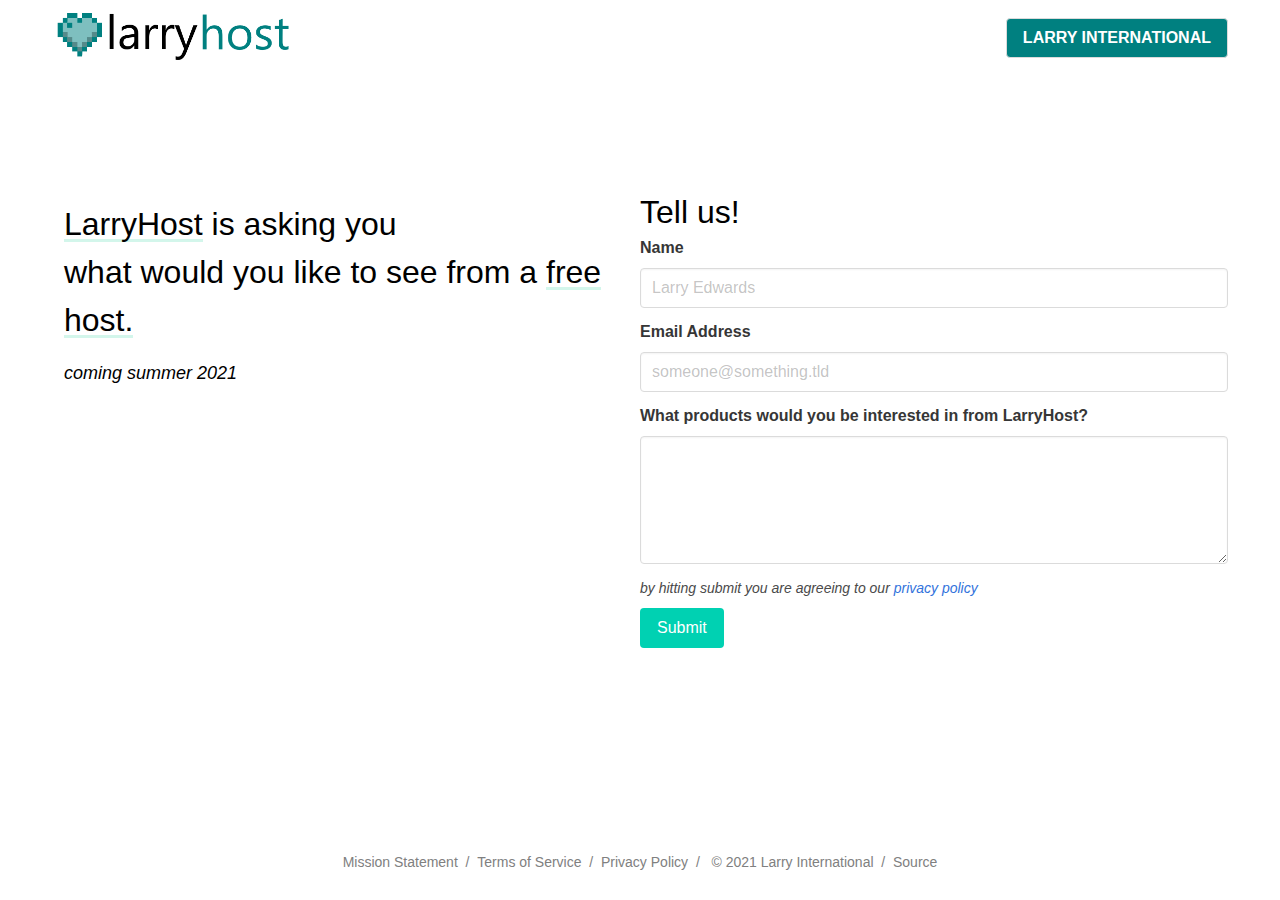
<file: public/index.html>
<!DOCTYPE html>
<html lang="en">
<head>
    <meta charset="UTF-8">
    <meta name="viewport" content="width=device-width">
    <title>LarryHo.st | Free Minecraft Hosting</title>

    <link rel="apple-touch-icon" sizes="180x180" href="favicons/apple-touch-icon.png">
    <link rel="icon" type="image/png" sizes="32x32" href="favicons/favicon-32x32.png">
    <link rel="icon" type="image/png" sizes="16x16" href="favicons/favicon-16x16.png">
    <link rel="manifest" href="favicons/site.webmanifest">
    <link rel="mask-icon" href="favicons/safari-pinned-tab.svg" color="#5bbad5">
    <link rel="shortcut icon" href="favicons/favicon.ico">
    <meta name="msapplication-TileColor" content="#00aba9">
    <meta name="msapplication-config" content="favicons/browserconfig.xml">
    <meta name="theme-color" content="#ffffff">

    <link rel="stylesheet" href="css/bulma.min.css">
    <link rel="stylesheet" href="css/feather/feather.css">
    <link rel="stylesheet" href="css/custom.css">
</head>
<body>

<!-- Header -->
<section class="section is-header" style="height: 50px; margin-top: -40px;">
    <div class="container">
        <nav class="navbar">
            <!-- Logo -->
            <div class="navbar-brand" style="border:0 solid red; display: flex; align-items: center;">
                <a href="https://larryho.st">
                    <img src="img/larryhost.png" width="243" alt="Larryhost Logo">
                </a>
            </div>

            <!-- Nav bar -->
            <div id="navbar-default" class="navbar-menu" style="border: 0px solid red;">
                <div class="navbar-end">
                    <div style="display: flex; align-items: center;">
                        <a href="#">
                            <button class="button"
                                    style="background-color: #008080; color: white; font-weight: bold; text-transform: uppercase;"
                                    onclick="alert('Great success')">
                                Larry International
                            </button>
                        </a>
                    </div>
                </div>
            </div>
        </nav>
    </div>
</section>

<!-- Content -->
<section class="hero is-medium">
    <div class="hero-body">
        <div class="container">
            <div class="columns is-centered">
                <div class="column is-half">
                    <div class="content hello">

                        <p style="color: black; font-size: 32px;">
                            <span class="underline primary">LarryHost</span> is asking you<br>what would you like to see
                            from a <span class="underline primary">free host.</span><br>
                            <span style="font-size: 18px; font-style: italic;">coming summer 2021</span>
                        </p>

<!--                        <div>-->
<!--                            <a href="https://larryho.st/free/apply.html">-->
<!--                                <button class="button is-primary""-->
<!--                                        style="margin-top: 10px; background-color: #25c151; color: white; font-weight: bold; text-transform: uppercase;">-->
<!--                                    Get your free plan!-->
<!--                                </button>-->
<!--                            </a>-->
<!--                        </div>-->
                    </div>
                </div>

                <div style="width:600px">
                    <form action="https://api.larryho.st/interest-form" id="interest-form" target="dummyframe">
                        <fieldset>
                            <!-- Form Name -->
                            <p style="color: black; font-size: 32px;">
                                Tell us!
                            </p>

                            <!-- Text input-->
                            <div class="field">
                                <label class="label" for="interest-name">Name</label>
                                <div class="control">
                                    <input id="interest-name" name="interest-name" type="text" placeholder="Larry Edwards"
                                           class="input ">
                                </div>
                            </div>

                            <!-- Text input-->
                            <div class="field">
                                <label class="label" for="interest-email">Email Address</label>
                                <div class="control">
                                    <input id="interest-email" name="interest-email" type="text" placeholder="someone@something.tld"
                                           class="input ">

                                </div>
                            </div>

                            <!-- Textarea -->
                            <div class="field">
                                <label class="label" for="interest-message">What products would you be interested in from
                                    LarryHost?</label>
                                <div class="control">
                                    <textarea class="textarea" id="interest-message" name="interest-message"></textarea>
                                </div>
                            </div>

                            <span style="font-size: 14px; font-style: italic;">by hitting submit you are agreeing to our <a
                                    href="privacy.html">privacy policy</a></span>

                            <!-- Button -->
                            <div class="field">
                                <label class="label" for="interest-submit"></label>
                                <div class="control">
                                    <button id="interest-submit" name="interest-submit" class="button is-primary">Submit</button>
                                </div>
                            </div>
                        </fieldset>
                    </form>
                </div>

                <div class="modal">
                    <div class="modal-background"></div>
                    <div class="modal-card">
                        <header class="modal-card-head">
                            <p class="modal-card-title">Interest Form</p>
                            <button class="delete" id="modal-close-corner"></button>
                        </header>
                        <section class="modal-card-body">
                            <p>
                                We have received your feedback!<br>
                                We're still figuring things out, and deciding how exactly we're going to operate in the future. We
                                appreciate all feedback, whether that be from potential users or "competitors".
                            </p>
                        </section>
                        <footer class="modal-card-foot">
                            <button class="button" id="modal-close">Close</button>
                        </footer>
                    </div>
                </div>
            </div>
        </div>
    </div>
</section>
<!-- Footer -->
<div class="section" id="footer" style="color: black;">
    <div class="item columns" style="">
        <div class="column is-2"></div>
        <div class="column is-8">
            <div class="level-item" style="color: grey; font-size: 14px;">
                <a href="mission-statement.html" style="text-decoration: none; color: grey;">Mission Statement</a>&nbsp;&nbsp;/&nbsp;&nbsp;
                <a href="terms.html" style="text-decoration: none; color: grey;">Terms of Service</a> &nbsp;&nbsp;/&nbsp;&nbsp;
                <a href="privacy.html" style="text-decoration: none; color: grey;">Privacy Policy</a>&nbsp;&nbsp;/&nbsp;&nbsp;
                &copy; 2021 Larry International&nbsp;&nbsp;/&nbsp;&nbsp;
                <a href="https://github.com/larry-international/larryhost-web" style="text-decoration: none; color: grey;">Source</a>
            </div>
        </div>
    </div>
</div>

<script src="js/custom.js"></script>
<script src="https://code.jquery.com/jquery-3.6.0.slim.min.js"
        integrity="sha256-u7e5khyithlIdTpu22PHhENmPcRdFiHRjhAuHcs05RI="
        crossorigin="anonymous">
</script>
<iframe name="dummyframe" id="dummyframe" style="display: none;"></iframe>

</body>
</html>
</file>
<file: public/css/feather/feather.css>
@font-face {
    font-family: 'Feather';
    src:
            url('fonts/Feather.ttf?sdxovp') format('truetype'),
            url('fonts/Feather.woff?sdxovp') format('woff'),
            url('fonts/Feather.svg?sdxovp#Feather') format('svg');
    font-weight: normal;
    font-style: normal;
}

.fe {
    /* use !important to prevent issues with browser extensions that change fonts */
    font-family: 'Feather' !important;
    speak: none;
    font-style: normal;
    font-weight: normal;
    font-variant: normal;
    text-transform: none;
    line-height: 1;

    /* Better Font Rendering =========== */
    -webkit-font-smoothing: antialiased;
    -moz-osx-font-smoothing: grayscale;
}

.fe-activity:before {
    content: "\e900";
}
.fe-airplay:before {
    content: "\e901";
}
.fe-alert-circle:before {
    content: "\e902";
}
.fe-alert-octagon:before {
    content: "\e903";
}
.fe-alert-triangle:before {
    content: "\e904";
}
.fe-align-center:before {
    content: "\e905";
}
.fe-align-justify:before {
    content: "\e906";
}
.fe-align-left:before {
    content: "\e907";
}
.fe-align-right:before {
    content: "\e908";
}
.fe-anchor:before {
    content: "\e909";
}
.fe-aperture:before {
    content: "\e90a";
}
.fe-archive:before {
    content: "\e90b";
}
.fe-arrow-down:before {
    content: "\e90c";
}
.fe-arrow-down-circle:before {
    content: "\e90d";
}
.fe-arrow-down-left:before {
    content: "\e90e";
}
.fe-arrow-down-right:before {
    content: "\e90f";
}
.fe-arrow-left:before {
    content: "\e910";
}
.fe-arrow-left-circle:before {
    content: "\e911";
}
.fe-arrow-right:before {
    content: "\e912";
}
.fe-arrow-right-circle:before {
    content: "\e913";
}
.fe-arrow-up:before {
    content: "\e914";
}
.fe-arrow-up-circle:before {
    content: "\e915";
}
.fe-arrow-up-left:before {
    content: "\e916";
}
.fe-arrow-up-right:before {
    content: "\e917";
}
.fe-at-sign:before {
    content: "\e918";
}
.fe-award:before {
    content: "\e919";
}
.fe-bar-chart:before {
    content: "\e91a";
}
.fe-bar-chart-2:before {
    content: "\e91b";
}
.fe-battery:before {
    content: "\e91c";
}
.fe-battery-charging:before {
    content: "\e91d";
}
.fe-bell:before {
    content: "\e91e";
}
.fe-bell-off:before {
    content: "\e91f";
}
.fe-bluetooth:before {
    content: "\e920";
}
.fe-bold:before {
    content: "\e921";
}
.fe-book:before {
    content: "\e922";
}
.fe-book-open:before {
    content: "\e923";
}
.fe-bookmark:before {
    content: "\e924";
}
.fe-box:before {
    content: "\e925";
}
.fe-briefcase:before {
    content: "\e926";
}
.fe-calendar:before {
    content: "\e927";
}
.fe-camera:before {
    content: "\e928";
}
.fe-camera-off:before {
    content: "\e929";
}
.fe-cast:before {
    content: "\e92a";
}
.fe-check:before {
    content: "\e92b";
}
.fe-check-circle:before {
    content: "\e92c";
}
.fe-check-square:before {
    content: "\e92d";
}
.fe-chevron-down:before {
    content: "\e92e";
}
.fe-chevron-left:before {
    content: "\e92f";
}
.fe-chevron-right:before {
    content: "\e930";
}
.fe-chevron-up:before {
    content: "\e931";
}
.fe-chevrons-down:before {
    content: "\e932";
}
.fe-chevrons-left:before {
    content: "\e933";
}
.fe-chevrons-right:before {
    content: "\e934";
}
.fe-chevrons-up:before {
    content: "\e935";
}
.fe-chrome:before {
    content: "\e936";
}
.fe-circle:before {
    content: "\e937";
}
.fe-clipboard:before {
    content: "\e938";
}
.fe-clock:before {
    content: "\e939";
}
.fe-cloud:before {
    content: "\e93a";
}
.fe-cloud-drizzle:before {
    content: "\e93b";
}
.fe-cloud-lightning:before {
    content: "\e93c";
}
.fe-cloud-off:before {
    content: "\e93d";
}
.fe-cloud-rain:before {
    content: "\e93e";
}
.fe-cloud-snow:before {
    content: "\e93f";
}
.fe-code:before {
    content: "\e940";
}
.fe-codepen:before {
    content: "\e941";
}
.fe-command:before {
    content: "\e942";
}
.fe-compass:before {
    content: "\e943";
}
.fe-copy:before {
    content: "\e944";
}
.fe-corner-down-left:before {
    content: "\e945";
}
.fe-corner-down-right:before {
    content: "\e946";
}
.fe-corner-left-down:before {
    content: "\e947";
}
.fe-corner-left-up:before {
    content: "\e948";
}
.fe-corner-right-down:before {
    content: "\e949";
}
.fe-corner-right-up:before {
    content: "\e94a";
}
.fe-corner-up-left:before {
    content: "\e94b";
}
.fe-corner-up-right:before {
    content: "\e94c";
}
.fe-cpu:before {
    content: "\e94d";
}
.fe-credit-card:before {
    content: "\e94e";
}
.fe-crop:before {
    content: "\e94f";
}
.fe-crosshair:before {
    content: "\e950";
}
.fe-database:before {
    content: "\e951";
}
.fe-delete:before {
    content: "\e952";
}
.fe-disc:before {
    content: "\e953";
}
.fe-dollar-sign:before {
    content: "\e954";
}
.fe-download:before {
    content: "\e955";
}
.fe-download-cloud:before {
    content: "\e956";
}
.fe-droplet:before {
    content: "\e957";
}
.fe-edit:before {
    content: "\e958";
}
.fe-edit-2:before {
    content: "\e959";
}
.fe-edit-3:before {
    content: "\e95a";
}
.fe-external-link:before {
    content: "\e95b";
}
.fe-eye:before {
    content: "\e95c";
}
.fe-eye-off:before {
    content: "\e95d";
}
.fe-facebook:before {
    content: "\e95e";
}
.fe-fast-forward:before {
    content: "\e95f";
}
.fe-feather:before {
    content: "\e960";
}
.fe-file:before {
    content: "\e961";
}
.fe-file-minus:before {
    content: "\e962";
}
.fe-file-plus:before {
    content: "\e963";
}
.fe-file-text:before {
    content: "\e964";
}
.fe-film:before {
    content: "\e965";
}
.fe-filter:before {
    content: "\e966";
}
.fe-flag:before {
    content: "\e967";
}
.fe-folder:before {
    content: "\e968";
}
.fe-folder-minus:before {
    content: "\e969";
}
.fe-folder-plus:before {
    content: "\e96a";
}
.fe-gift:before {
    content: "\e96b";
}
.fe-git-branch:before {
    content: "\e96c";
}
.fe-git-commit:before {
    content: "\e96d";
}
.fe-git-merge:before {
    content: "\e96e";
}
.fe-git-pull-request:before {
    content: "\e96f";
}
.fe-github:before {
    content: "\e970";
}
.fe-gitlab:before {
    content: "\e971";
}
.fe-globe:before {
    content: "\e972";
}
.fe-grid:before {
    content: "\e973";
}
.fe-hard-drive:before {
    content: "\e974";
}
.fe-hash:before {
    content: "\e975";
}
.fe-headphones:before {
    content: "\e976";
}
.fe-heart:before {
    content: "\e977";
}
.fe-help-circle:before {
    content: "\e978";
}
.fe-home:before {
    content: "\e979";
}
.fe-image:before {
    content: "\e97a";
}
.fe-inbox:before {
    content: "\e97b";
}
.fe-info:before {
    content: "\e97c";
}
.fe-instagram:before {
    content: "\e97d";
}
.fe-italic:before {
    content: "\e97e";
}
.fe-layers:before {
    content: "\e97f";
}
.fe-layout:before {
    content: "\e980";
}
.fe-life-buoy:before {
    content: "\e981";
}
.fe-link:before {
    content: "\e982";
}
.fe-link-2:before {
    content: "\e983";
}
.fe-linkedin:before {
    content: "\e984";
}
.fe-list:before {
    content: "\e985";
}
.fe-loader:before {
    content: "\e986";
}
.fe-lock:before {
    content: "\e987";
}
.fe-log-in:before {
    content: "\e988";
}
.fe-log-out:before {
    content: "\e989";
}
.fe-mail:before {
    content: "\e98a";
}
.fe-map:before {
    content: "\e98b";
}
.fe-map-pin:before {
    content: "\e98c";
}
.fe-maximize:before {
    content: "\e98d";
}
.fe-maximize-2:before {
    content: "\e98e";
}
.fe-menu:before {
    content: "\e98f";
}
.fe-message-circle:before {
    content: "\e990";
}
.fe-message-square:before {
    content: "\e991";
}
.fe-mic:before {
    content: "\e992";
}
.fe-mic-off:before {
    content: "\e993";
}
.fe-minimize:before {
    content: "\e994";
}
.fe-minimize-2:before {
    content: "\e995";
}
.fe-minus:before {
    content: "\e996";
}
.fe-minus-circle:before {
    content: "\e997";
}
.fe-minus-square:before {
    content: "\e998";
}
.fe-monitor:before {
    content: "\e999";
}
.fe-moon:before {
    content: "\e99a";
}
.fe-more-horizontal:before {
    content: "\e99b";
}
.fe-more-vertical:before {
    content: "\e99c";
}
.fe-move:before {
    content: "\e99d";
}
.fe-music:before {
    content: "\e99e";
}
.fe-navigation:before {
    content: "\e99f";
}
.fe-navigation-2:before {
    content: "\e9a0";
}
.fe-octagon:before {
    content: "\e9a1";
}
.fe-package:before {
    content: "\e9a2";
}
.fe-paperclip:before {
    content: "\e9a3";
}
.fe-pause:before {
    content: "\e9a4";
}
.fe-pause-circle:before {
    content: "\e9a5";
}
.fe-percent:before {
    content: "\e9a6";
}
.fe-phone:before {
    content: "\e9a7";
}
.fe-phone-call:before {
    content: "\e9a8";
}
.fe-phone-forwarded:before {
    content: "\e9a9";
}
.fe-phone-incoming:before {
    content: "\e9aa";
}
.fe-phone-missed:before {
    content: "\e9ab";
}
.fe-phone-off:before {
    content: "\e9ac";
}
.fe-phone-outgoing:before {
    content: "\e9ad";
}
.fe-pie-chart:before {
    content: "\e9ae";
}
.fe-play:before {
    content: "\e9af";
}
.fe-play-circle:before {
    content: "\e9b0";
}
.fe-plus:before {
    content: "\e9b1";
}
.fe-plus-circle:before {
    content: "\e9b2";
}
.fe-plus-square:before {
    content: "\e9b3";
}
.fe-pocket:before {
    content: "\e9b4";
}
.fe-power:before {
    content: "\e9b5";
}
.fe-printer:before {
    content: "\e9b6";
}
.fe-radio:before {
    content: "\e9b7";
}
.fe-refresh-ccw:before {
    content: "\e9b8";
}
.fe-refresh-cw:before {
    content: "\e9b9";
}
.fe-repeat:before {
    content: "\e9ba";
}
.fe-rewind:before {
    content: "\e9bb";
}
.fe-rotate-ccw:before {
    content: "\e9bc";
}
.fe-rotate-cw:before {
    content: "\e9bd";
}
.fe-rss:before {
    content: "\e9be";
}
.fe-save:before {
    content: "\e9bf";
}
.fe-scissors:before {
    content: "\e9c0";
}
.fe-search:before {
    content: "\e9c1";
}
.fe-send:before {
    content: "\e9c2";
}
.fe-server:before {
    content: "\e9c3";
}
.fe-settings:before {
    content: "\e9c4";
}
.fe-share:before {
    content: "\e9c5";
}
.fe-share-2:before {
    content: "\e9c6";
}
.fe-shield:before {
    content: "\e9c7";
}
.fe-shield-off:before {
    content: "\e9c8";
}
.fe-shopping-bag:before {
    content: "\e9c9";
}
.fe-shopping-cart:before {
    content: "\e9ca";
}
.fe-shuffle:before {
    content: "\e9cb";
}
.fe-sidebar:before {
    content: "\e9cc";
}
.fe-skip-back:before {
    content: "\e9cd";
}
.fe-skip-forward:before {
    content: "\e9ce";
}
.fe-slack:before {
    content: "\e9cf";
}
.fe-slash:before {
    content: "\e9d0";
}
.fe-sliders:before {
    content: "\e9d1";
}
.fe-smartphone:before {
    content: "\e9d2";
}
.fe-speaker:before {
    content: "\e9d3";
}
.fe-square:before {
    content: "\e9d4";
}
.fe-star:before {
    content: "\e9d5";
}
.fe-stop-circle:before {
    content: "\e9d6";
}
.fe-sun:before {
    content: "\e9d7";
}
.fe-sunrise:before {
    content: "\e9d8";
}
.fe-sunset:before {
    content: "\e9d9";
}
.fe-tablet:before {
    content: "\e9da";
}
.fe-tag:before {
    content: "\e9db";
}
.fe-target:before {
    content: "\e9dc";
}
.fe-terminal:before {
    content: "\e9dd";
}
.fe-thermometer:before {
    content: "\e9de";
}
.fe-thumbs-down:before {
    content: "\e9df";
}
.fe-thumbs-up:before {
    content: "\e9e0";
}
.fe-toggle-left:before {
    content: "\e9e1";
}
.fe-toggle-right:before {
    content: "\e9e2";
}
.fe-trash:before {
    content: "\e9e3";
}
.fe-trash-2:before {
    content: "\e9e4";
}
.fe-trending-down:before {
    content: "\e9e5";
}
.fe-trending-up:before {
    content: "\e9e6";
}
.fe-triangle:before {
    content: "\e9e7";
}
.fe-truck:before {
    content: "\e9e8";
}
.fe-tv:before {
    content: "\e9e9";
}
.fe-twitter:before {
    content: "\e9ea";
}
.fe-type:before {
    content: "\e9eb";
}
.fe-umbrella:before {
    content: "\e9ec";
}
.fe-underline:before {
    content: "\e9ed";
}
.fe-unlock:before {
    content: "\e9ee";
}
.fe-upload:before {
    content: "\e9ef";
}
.fe-upload-cloud:before {
    content: "\e9f0";
}
.fe-user:before {
    content: "\e9f1";
}
.fe-user-check:before {
    content: "\e9f2";
}
.fe-user-minus:before {
    content: "\e9f3";
}
.fe-user-plus:before {
    content: "\e9f4";
}
.fe-user-x:before {
    content: "\e9f5";
}
.fe-users:before {
    content: "\e9f6";
}
.fe-video:before {
    content: "\e9f7";
}
.fe-video-off:before {
    content: "\e9f8";
}
.fe-voicemail:before {
    content: "\e9f9";
}
.fe-volume:before {
    content: "\e9fa";
}
.fe-volume-1:before {
    content: "\e9fb";
}
.fe-volume-2:before {
    content: "\e9fc";
}
.fe-volume-x:before {
    content: "\e9fd";
}
.fe-watch:before {
    content: "\e9fe";
}
.fe-wifi:before {
    content: "\e9ff";
}
.fe-wifi-off:before {
    content: "\ea00";
}
.fe-wind:before {
    content: "\ea01";
}
.fe-x:before {
    content: "\ea02";
}
.fe-x-circle:before {
    content: "\ea03";
}
.fe-x-square:before {
    content: "\ea04";
}
.fe-youtube:before {
    content: "\ea05";
}
.fe-zap:before {
    content: "\ea06";
}
.fe-zap-off:before {
    content: "\ea07";
}
.fe-zoom-in:before {
    content: "\ea08";
}
.fe-zoom-out:before {
    content: "\ea09";
}
</file>
<file: public/css/custom.css>
.underline.is-danger {
    -webkit-box-shadow: inset 0 -6px 0 rgba(255,74,110,.2);
    box-shadow: inset 0 -6px 0 rgba(255,74,110,.2)
}

.underline.is-purple {
    -webkit-box-shadow: inset 0 -6px 0 rgba(184,107,255,.2)
    ;box-shadow: inset 0 -6px 0 rgba(184,107,255,.2)
}

.underline.primary {
    -webkit-box-shadow: inset 0 -1px 0 rgba(35,209,153,.2);
    box-shadow: inset 0 -3px 0 rgba(35,209,153,.2)
}

#footer {
    position: absolute;
    bottom: 0;
    width: 100%;
    height: 2.5rem;
}

.policy.card {
    max-width: 30%;
}

.policy.card-content {
    max-width: 10%;
}

.hero-body {
    padding: 1000px
}
</file>
